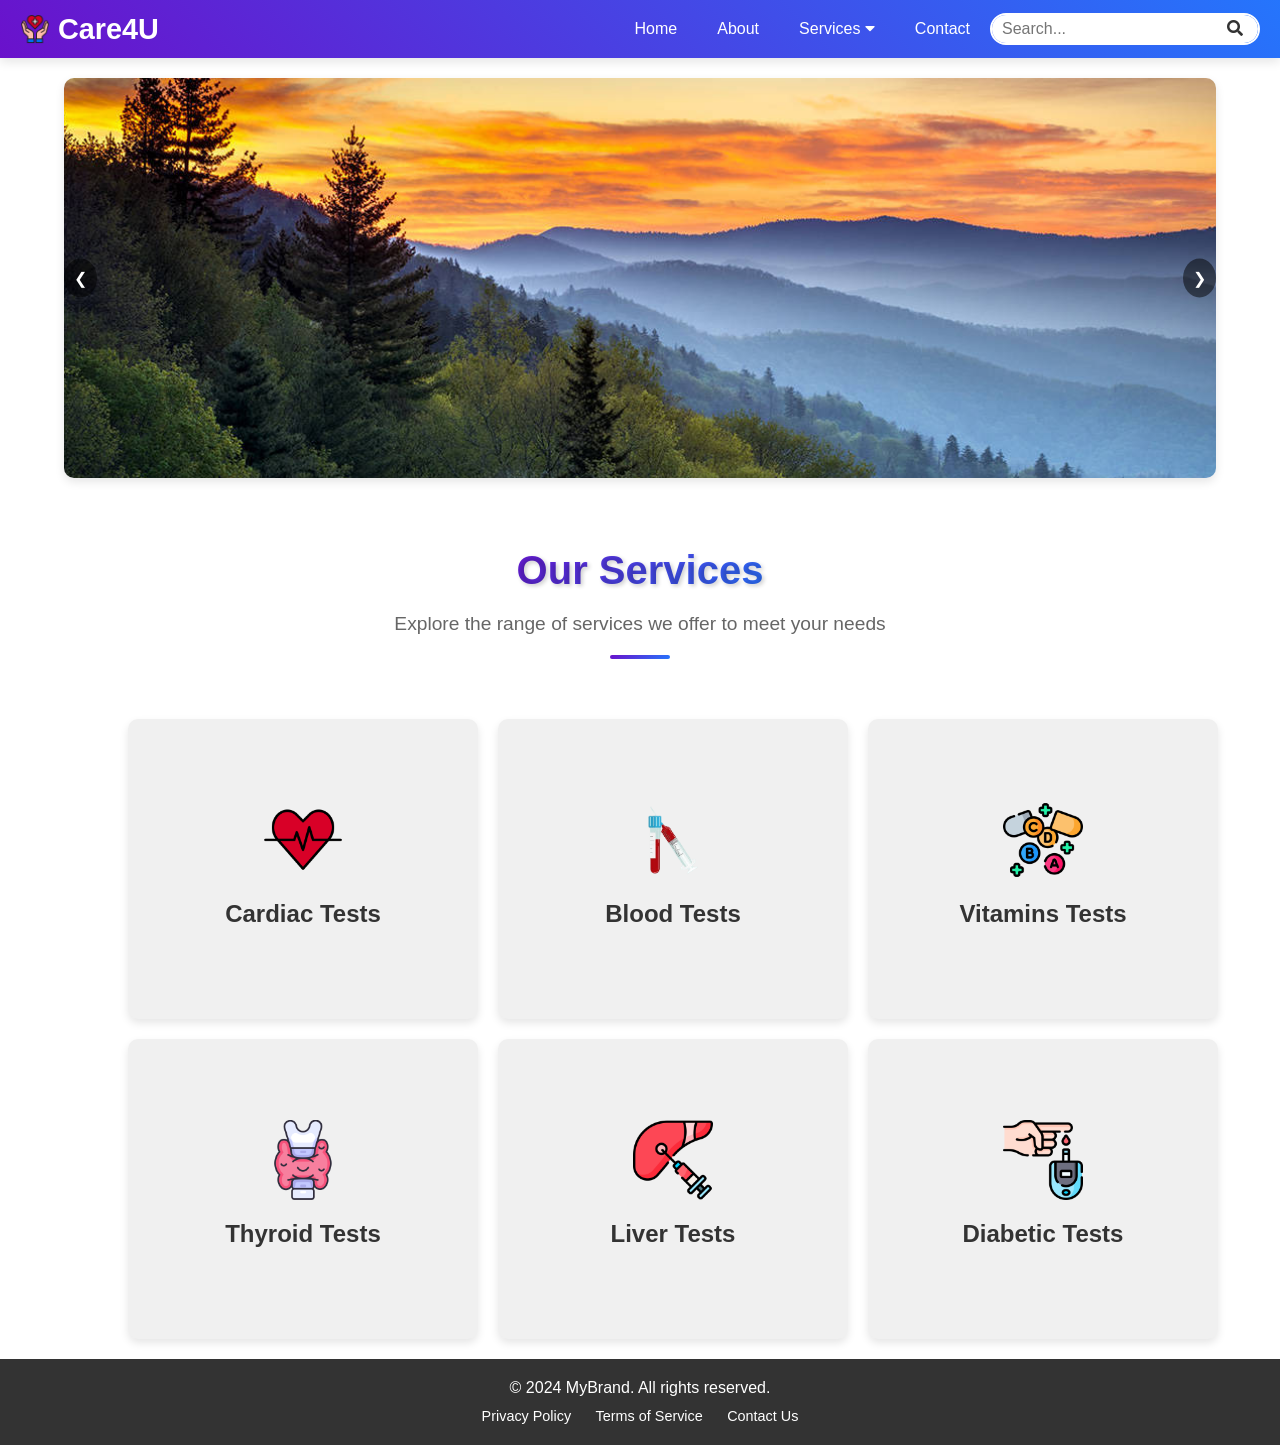
<file: index.html>
<!DOCTYPE html>
<html lang="en">

<head>
    <meta charset="UTF-8">
    <meta name="viewport" content="width=device-width, initial-scale=1.0">
    <title>Care4U</title>
    <link rel="shortcut icon" href="./img/logo.png" type="image/x-icon">
    <link rel="stylesheet" href="styles.css">
    <link rel="stylesheet" href="https://cdnjs.cloudflare.com/ajax/libs/font-awesome/5.15.4/css/all.min.css">
</head>

<body>
    <!-- Navigation Bar -->
    <nav class="navbar">
        <div class="navbar-container">
            <img class="small-logo" src="./img/logo.png" alt="Logo">
            <a href="#" class="brand-logo">Care4U</a>
            <button class="navbar-toggle" id="navbar-toggle">
                <span class="bar"></span>
                <span class="bar"></span>
                <span class="bar"></span>
            </button>
            <div class="navbar-links" id="navbar-links">
                <ul>
                    <li><a href="#">Home</a></li>
                    <li><a href="#">About</a></li>
                    <li class="dropdown">
                        <a href="#">Services <i class="fas fa-caret-down"></i></a>
                        <ul class="dropdown-menu">
                            <li><a href="#">Web Design</a></li>
                            <li><a href="#">SEO</a></li>
                            <li><a href="#">Marketing</a></li>
                        </ul>
                    </li>
                    <li><a href="#">Contact</a></li>
                </ul>
            </div>
            <div class="search-bar">
                <input type="text" placeholder="Search...">
                <button type="submit"><i class="fas fa-search"></i></button>
            </div>
        </div>
    </nav>

    <!-- Slider Section -->
    <div class="slider-container">
        <div class="slider">
            <div class="slide">
                <img src="./img/img1.png" alt="Slide 1">
            </div>
            <div class="slide">
                <img src="./img/img2.png" alt="Slide 2">
            </div>
            <div class="slide">
                <img src="./img/img3.png" alt="Slide 3">
            </div>
        </div>
        <!-- Arrows for Manual Slide -->
        <div class="slider-arrows">
            <span id="prev">&#10094;</span>
            <span id="next">&#10095;</span>
        </div>
    </div>

    <!-- Services Header -->
    <div class="services-header">
        <h2>Our Services</h2>
        <p class="header-description">Explore the range of services we offer to meet your needs</p>
    </div>


    <!-- Flip Cards Section -->
    <div class="flip-card-container">
        <div class="flip-card">
            <div class="flip-card-inner">
                <div class="flip-card-front">
                    <img src="./img/l1.png" alt="Logo 1" class="card-logo">
                    <h3>Cardiac Tests</h3>
                </div>
                <div class="flip-card-back">
                    <p>
                        <ul>
                            <li>ECG</li>
                            <li>colestrol</li>
                        </ul>
                    </p>
                </div>
            </div>
        </div>
        <div class="flip-card">
            <div class="flip-card-inner">
                <div class="flip-card-front">
                    <img src="./img/l2.png" alt="Logo 1" class="card-logo">
                    <h3>Blood Tests</h3>
                </div>
                <div class="flip-card-back">
                    <p>
                        <ul>
                            <li>CBC</li>
                            <li>Hemoglobin</li>
                        </ul>
                    </p>
                </div>
            </div>
        </div>
        <div class="flip-card">
            <div class="flip-card-inner">
                <div class="flip-card-front">
                    <img src="./img/l3.png" alt="Logo 1" class="card-logo">
                    <h3>Vitamins Tests</h3>
                </div>
                <div class="flip-card-back">
                    <p></p>
                </div>
            </div>
        </div>
        <div class="flip-card">
            <div class="flip-card-inner">
                <div class="flip-card-front">
                    <img src="./img/l4.png" alt="Logo 1" class="card-logo">
                    <h3>Thyroid Tests</h3>
                </div>
                <div class="flip-card-back">
                    <p>Details about Card 4</p>
                </div>
            </div>
        </div>
        <div class="flip-card">
            <div class="flip-card-inner">
                <div class="flip-card-front">
                    <img src="./img/l5.png" alt="Logo 1" class="card-logo">
                    <h3>Liver Tests</h3>
                </div>
                <div class="flip-card-back">
                    <p>Details about Card 5</p>
                </div>
            </div>
        </div>
        <div class="flip-card">
            <div class="flip-card-inner">
                <div class="flip-card-front">
                    <img src="./img/l6.png" alt="Logo 1" class="card-logo">
                    <h3>Diabetic Tests</h3>
                </div>
                <div class="flip-card-back">
                    <p>Details about Card 6</p>
                </div>
            </div>
        </div>
    </div>

    <!-- Footer Section -->
    <footer class="footer">
        <div class="footer-container">
            <p>&copy; 2024 MyBrand. All rights reserved.</p>
            <ul class="footer-links">
                <li><a href="#">Privacy Policy</a></li>
                <li><a href="#">Terms of Service</a></li>
                <li><a href="#">Contact Us</a></li>
            </ul>
        </div>
    </footer>


    <script src="script.js"></script>
</body>

</html>
</file>
<file: styles.css>
/* Basic Reset */
* {
    margin: 0;
    padding: 0;
    box-sizing: border-box;
    font-family: 'Arial', sans-serif;
}

/* Navbar Styles */
.navbar {
    background: linear-gradient(45deg, #6a11cb, #2575fc);
    color: #fff;
    padding: 10px 20px;
    box-shadow: 0 4px 10px rgba(0, 0, 0, 0.1);
}

.navbar-container {
    display: flex;
    align-items: center;
    justify-content: space-between;
}

/* Align the brand logo (navbar) to the left */
.brand-logo {
    font-size: 1.8em;
    text-decoration: none;
    color: #fff;
    font-weight: bold;
    margin-right: auto; /* Move the logo to the left */
}
.small-logo {
    width: 30px; /* Adjust size as needed */
    height: auto;
    margin-right: 8px; /* Space between logo and text */
}

/* Navbar Links */
.navbar-links {
    display: flex;
    justify-content: flex-end; /* Align links to the right */
}

.navbar-links ul {
    list-style: none;
    display: flex;
}

.navbar-links ul li {
    position: relative;
}

.navbar-links ul li a {
    color: #fff;
    padding: 10px 20px;
    text-decoration: none;
    display: block;
    transition: background 0.3s ease, color 0.3s ease;
}

.navbar-links ul li a:hover {
    background: rgba(255, 255, 255, 0.1);
    border-radius: 5px;
}


/* Dropdown Menu */
.dropdown-menu {
    display: none;
    position: absolute;
    background-color: #444;
    min-width: 150px;
    z-index: 1;
    border-radius: 5px;
    box-shadow: 0 4px 8px rgba(0, 0, 0, 0.2);
    opacity: 0;
    transform: translateY(10px);
    transition: opacity 0.3s ease, transform 0.3s ease;
}

.dropdown-menu li {
    width: 100%;
}

.dropdown:hover .dropdown-menu {
    display: block;
    opacity: 1;
    transform: translateY(0);
}

.dropdown-menu li a {
    padding: 10px;
    color: #fff;
    transition: background 0.3s ease;
}

.dropdown-menu li a:hover {
    background: rgba(255, 255, 255, 0.1);
}

/* Search Bar */
.search-bar {
    display: flex;
    align-items: center;
    border: 2px solid #fff;
    border-radius: 30px;
    overflow: hidden;
}

.search-bar input {
    padding: 5px 10px;
    font-size: 16px;
    border: none;
    outline: none;
}

.search-bar button {
    padding: 5px 15px;
    font-size: 16px;
    background-color: #fff;
    color: #333;
    border: none;
    cursor: pointer;
    border-radius: 0 30px 30px 0;
    transition: background 0.3s ease;
}

.search-bar button:hover {
    background: #ddd;
}

/* Navbar Toggle (for Mobile View) */
.navbar-toggle {
    display: none;
    flex-direction: column;
    cursor: pointer;
}

.navbar-toggle .bar {
    width: 25px;
    height: 3px;
    background-color: #fff;
    margin: 4px 0;
    transition: all 0.3s ease;
}

/* Slider Styles */
.slider-container {
    position: relative;
    max-width: 90%;
    height: 400px;
    margin: 20px auto;
    overflow: hidden;
    border-radius: 10px;
    box-shadow: 0 4px 10px rgba(0, 0, 0, 0.1);
}

.slider {
    display: flex;
    transition: transform 0.5s ease-in-out; /* Smooth slide transition */
}

.slide {
    min-width: 100%; /* Each slide takes up full width of the container */
    flex-shrink: 0;
}

.slider img {
    width: 100%;
    height: 100%;
    object-fit: cover; /* Ensure image covers the entire slide */
}

/* Slider Arrows */
.slider-arrows {
    position: absolute;
    top: 50%;
    width: 100%;
    display: flex;
    justify-content: space-between;
    transform: translateY(-50%);
    z-index: 10; /* Ensure arrows are above the slides */
}

.slider-arrows span {
    background-color: rgba(0, 0, 0, 0.5);
    color: #fff;
    padding: 10px;
    border-radius: 50%;
    cursor: pointer;
    user-select: none;
}

/* Optional: If you want the active slide to have a specific style */
.slide.active {
    opacity: 1;
}

/* Services Header Styles */
.services-header {
    text-align: center;
    margin: 40px auto;
    padding: 20px;
    position: relative;
    overflow: hidden; /* Ensures pseudo-element is contained */
}

.services-header h2 {
    font-size: 2.5em;
    color: #333;
    margin: 0;
    padding: 10px;
    background: linear-gradient(135deg, #6a11cb, #2575fc); /* Gradient background */
    background-clip: border-box;
    -webkit-background-clip: text; /* Clip gradient to text */
    -webkit-text-fill-color: transparent; /* Hide text color for gradient effect */
    text-shadow: 2px 2px 4px rgba(0, 0, 0, 0.2); /* Subtle shadow for text */
    display: inline-block; /* Ensure gradient background clips properly */
}

.services-header .header-description {
    font-size: 1.2em;
    color: #666;
    margin: 10px 0 0;
    padding: 0;
    position: relative;
}

/* Adding a decorative line below the heading */
.services-header::after {
    content: '';
    display: block;
    width: 60px;
    height: 4px;
    background: linear-gradient(135deg, #6a11cb, #2575fc); /* Gradient line */
    margin: 20px auto 0;
    border-radius: 2px;
}

/* Flip Cards Styles */
.flip-card-container {
    display: grid;
    grid-template-columns: repeat(3, 1fr); /* 3 columns */
    gap: 20px;
    justify-items: center;
    margin: 20px auto;
    max-width: 80%; /* Adjust max-width for responsiveness */
}

.flip-card {
    background-color: transparent;
    width: 350px; /* Width of the cards */
    height: 300px; /* Adjusted height */
    perspective: 1000px;
}

.flip-card-inner {
    position: relative;
    width: 100%;
    height: 100%;
    text-align: center;
    transition: transform 0.6s;
    transform-style: preserve-3d;
}

.flip-card:hover .flip-card-inner {
    transform: rotateY(180deg);
}

.flip-card-front, .flip-card-back {
    position: absolute;
    width: 100%;
    height: 100%;
    backface-visibility: hidden;
    border-radius: 10px;
    display: flex;
    flex-direction: column; /* Stack elements vertically */
    justify-content: center;
    align-items: center;
    padding: 20px; /* Add padding to the content */
    box-shadow: 0 4px 8px rgba(0, 0, 0, 0.1);
}

.flip-card-front {
    background-color: #f0f0f0; /* Lighter color for front */
    color: #333; /* Darker text color */
}

.flip-card-back {
    background-color: #e0e0e0; /* Slightly darker color for back */
    color: #333;
    transform: rotateY(180deg);
}

/* New styles for logos and info */
.card-logo {
    width: 80px; /* Set logo size */
    height: 80px;
    margin-bottom: 10px; /* Space between logo and text */
}

.flip-card-front h3 {
    font-size: 1.5em; /* Adjust title font size */
    margin: 10px 0; /* Margin for spacing */
}

.flip-card-front p {
    font-size: 1em; /* Adjust info font size */
    color: #666; /* Info text color */
    margin: 0; /* Reset margin */
}

/* Footer Styles */
.footer {
    background-color: #333;
    color: #fff;
    padding: 20px 0;
    text-align: center;
}

.footer-container {
    max-width: 1200px;
    margin: 0 auto;
    padding: 0 20px;
}

.footer p {
    margin: 0;
    font-size: 1em;
}

.footer-links {
    list-style: none;
    padding: 0;
    margin: 10px 0 0;
}

.footer-links li {
    display: inline;
    margin: 0 10px;
}

.footer-links a {
    color: #fff;
    text-decoration: none;
    font-size: 0.9em;
    transition: color 0.3s ease;
}

.footer-links a:hover {
    color: #2575fc; /* Change color on hover */
}

/* Responsive Design */
@media (max-width: 768px) {
    .navbar-links {
        display: none;
        flex-direction: column;
        width: 100%;
        background-color: #333;
        position: absolute;
        top: 60px;
        left: 0;
        padding: 10px 0;
        transition: max-height 0.5s ease;
        overflow: hidden;
        max-height: 0;
    }

    .navbar-links.active {
        max-height: 300px; /* Adjust based on content */
    }

    .navbar-links ul {
        flex-direction: column;
        width: 100%;
    }

    .navbar-links ul li a {
        padding: 15px 20px;
        text-align: center; /* Center text in mobile view */
    }

    .navbar-toggle {
        display: flex;
    }

    .slider-container {
        height: 300px; /* Adjust height for smaller screens */
    }

    .flip-card-container {
        grid-template-columns: repeat(2, 1fr); /* 2 columns for smaller screens */
        max-width: 100%; /* Full width on mobile */
    }

    .flip-card {
        width: 100%; /* Full width of container */
        height: auto; /* Adjust height to maintain aspect ratio */
    }

    .services-header h2 {
        font-size: 1.8em; /* Adjust font size for smaller screens */
    }

    .services-header .header-description {
        font-size: 1em; /* Adjust font size for smaller screens */
    }
}

/* Responsive Styles for Extra Small Mobile Devices */
@media (max-width: 480px) {
    .navbar-container {
        align-items: center;
    }

    .navbar-links ul li a {
        padding: 12px 15px;
        font-size: 0.9em; /* Adjust font size */
    }

    .slider-container {
        height: 250px; /* Further adjust height for smaller screens */
    }

    .flip-card-container {
        grid-template-columns: 1fr; /* Single column for very small screens */
    }

    .flip-card {
        width: 100%; /* Full width of container */
        height: 250px; /* Adjust height for extra small screens */
    }

    .services-header h2 {
        font-size: 1.5em; /* Further reduce font size */
    }

    .services-header .header-description {
        font-size: 0.9em; /* Further reduce font size */
    }
}
</file>
